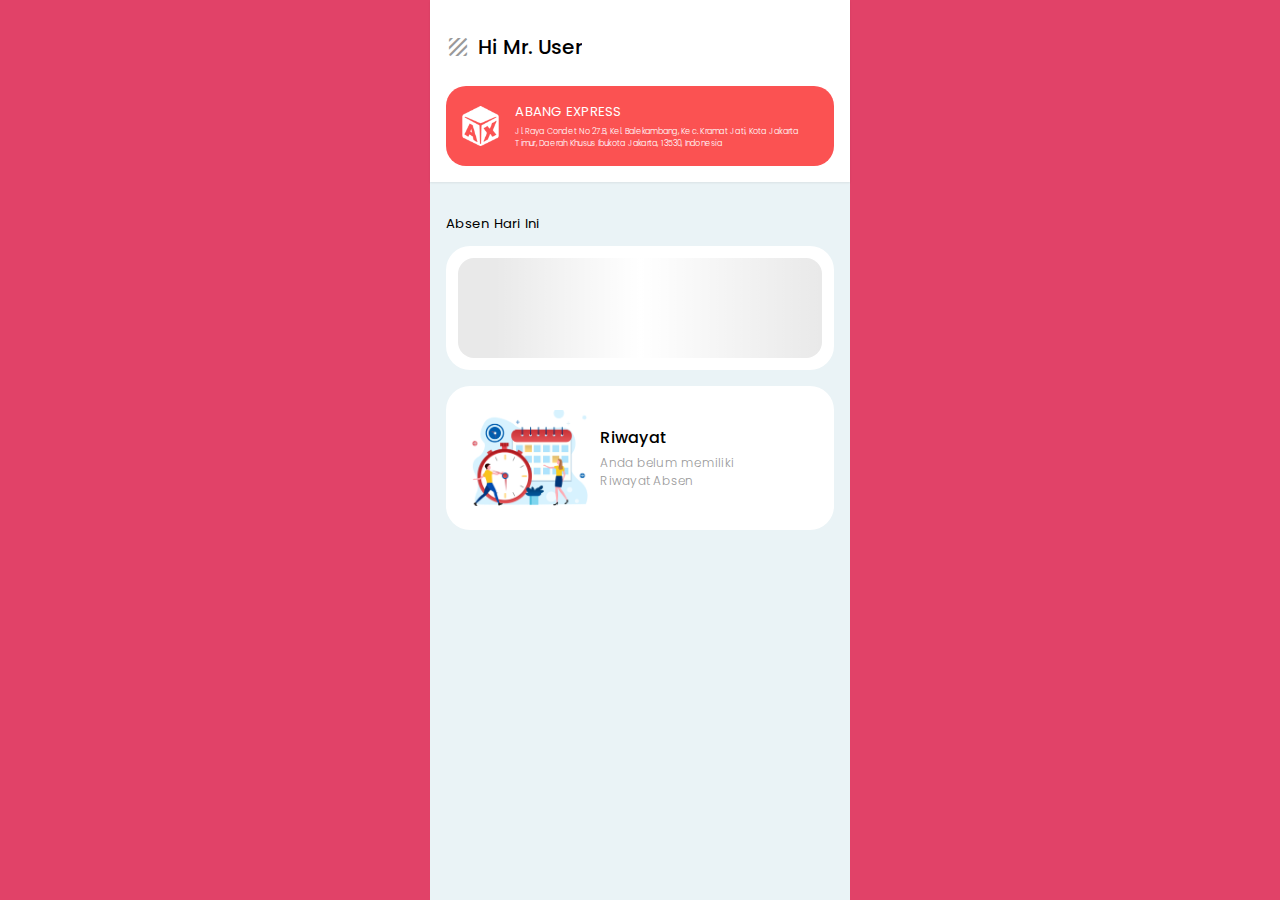
<file: index.html>
<!DOCTYPE html>
<html lang="en">
<head>
  <meta charset="UTF-8">
  <meta http-equiv="X-UA-Compatible" content="IE=edge">
  <meta name="viewport" content="width=device-width, initial-scale=1.0">
  <link rel="stylesheet" href="assets/css/home.min.css">
  <link rel="preconnect" href="https://fonts.googleapis.com">
  <link rel="preconnect" href="https://fonts.gstatic.com" crossorigin>
  <link href="https://fonts.googleapis.com/css2?family=Poppins:ital,wght@0,100;0,200;0,300;0,400;0,500;0,600;0,700;0,800;0,900;1,100;1,200;1,300;1,400;1,500;1,600;1,700;1,800;1,900&display=swap" rel="stylesheet">
  <link href="https://fonts.googleapis.com/icon?family=Material+Icons|Material+Icons+Outlined" rel="stylesheet">
  <title>Document</title>
</head>
<body>
  <main class="home">
    <section class="header">
      <div class="user">
        <button class="user__profile">
          <p class="micon">texture</p>
        </button>
        <p class="user__info">
          Hi <span class="user__gender">Mr</span>.
          <span class="user__name">User</span>
        </p>
      </div>
      <div class="company">
        <img class="company__logo" src="assets/logo/logo-ax.png" alt="company logo" />
        <div>
          <p class="company__name">ABANG EXPRESS</p>
          <p class="company__address">
            Jl. Raya Condet No 27.B, Kel. Balekambang, Kec. Kramat Jati, Kota Jakarta Timur,
            Daerah Khusus Ibukota Jakarta, 13530, Indonesia
          </p>
        </div>
      </div>
    </section>

    <section class="attendance">
      <section class="date">
        <p class="date__title">Absen Hari Ini</p>
        <p class="date__now"></p>
      </section>

      <section id="home-schedule" class="main">
        <section id="sch" class="schedule" data-status="loading">
          <div class="skeleton rounded"></div>
        </section>
      </section>

      <section class="history">
        <div class="history__empty">
          <img class="empty__illustration" src="/assets/images/i_calendar.png" alt="empty history illustration" />
          <div>
            <p class="empty__title">Riwayat</p>
            <p class="empty__text">
              Anda belum memiliki <br />
              Riwayat Absen
            </p>
          </div>
        </div>
      </section>
    </section>
  </main>

 

  <script
  src="https://code.jquery.com/jquery-3.6.1.slim.min.js"
  integrity="sha256-w8CvhFs7iHNVUtnSP0YKEg00p9Ih13rlL9zGqvLdePA="
  crossorigin="anonymous"></script>
  <script src="assets/js/home.js"></script>
  <script src="assets/js/models/schedule.js"></script>
  <script src="assets/js/plugins/alert.js"></script>
  <script src="assets/js/plugins/sidemenu/index.js"></script>
  <script src="assets/js/plugins/sidemenu/menuProfile.js"></script>
  <script src="assets/js/plugins/sidemenu/menuViewProfile.js"></script>
  <script src="assets/js/utilities/dateUtilities.js"></script>
  <script src="assets/js/utilities/numberUtilities.js"></script>
</body>
</html>
</file>
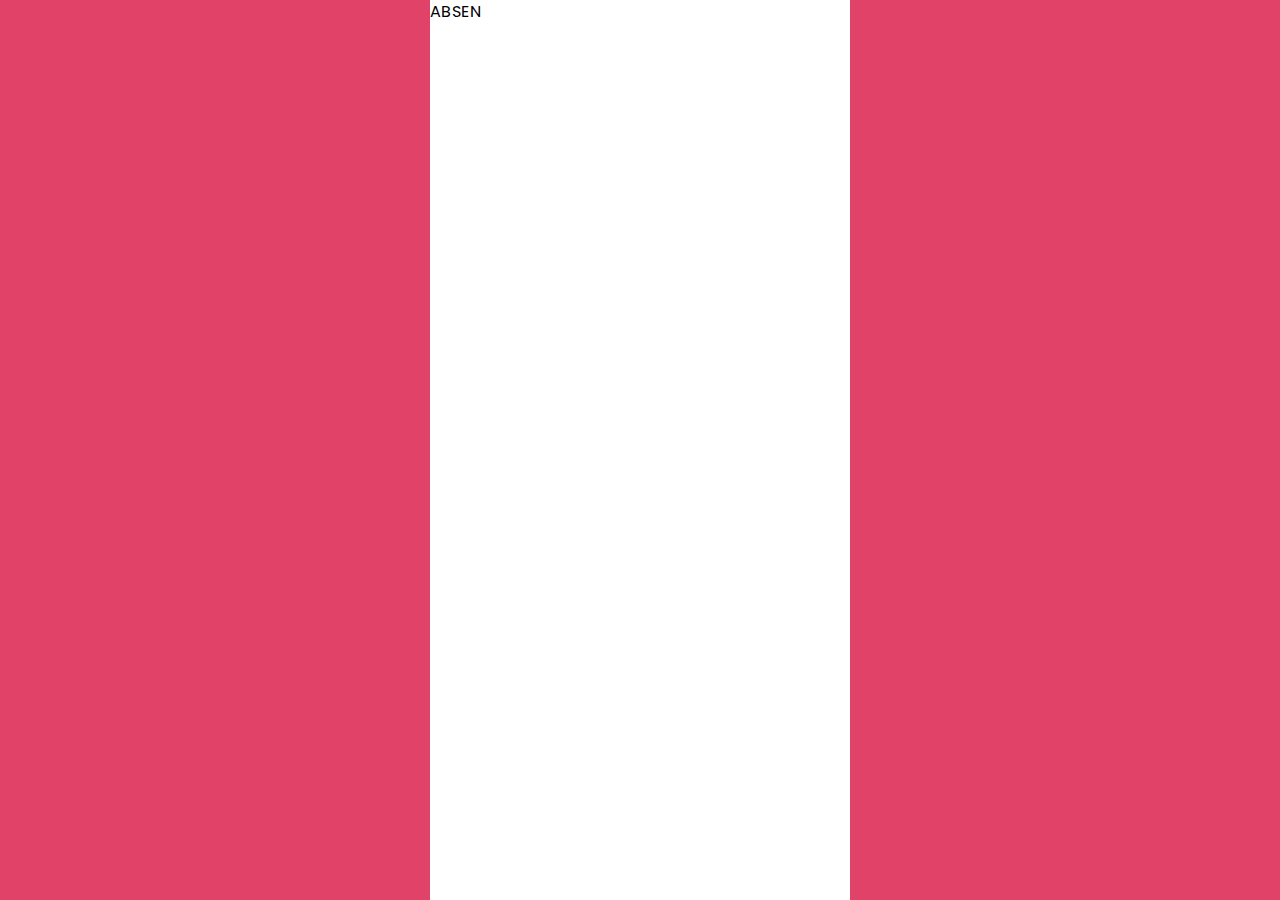
<file: absen.html>
<!DOCTYPE html>
<html lang="en">
<head>
  <meta charset="UTF-8">
  <meta http-equiv="X-UA-Compatible" content="IE=edge">
  <meta name="viewport" content="width=device-width, initial-scale=1.0">
  <link rel="stylesheet" href="assets/css/login.min.css">
  <link rel="preconnect" href="https://fonts.googleapis.com">
  <link rel="preconnect" href="https://fonts.gstatic.com" crossorigin>
  <link href="https://fonts.googleapis.com/css2?family=Poppins:ital,wght@0,100;0,200;0,300;0,400;0,500;0,600;0,700;0,800;0,900;1,100;1,200;1,300;1,400;1,500;1,600;1,700;1,800;1,900&display=swap" rel="stylesheet">
  <link href="https://fonts.googleapis.com/icon?family=Material+Icons" rel="stylesheet">
  <title>Absen</title>
</head>
<body>
  <main class="absen">ABSEN</main>
</body>
</html>
</file>
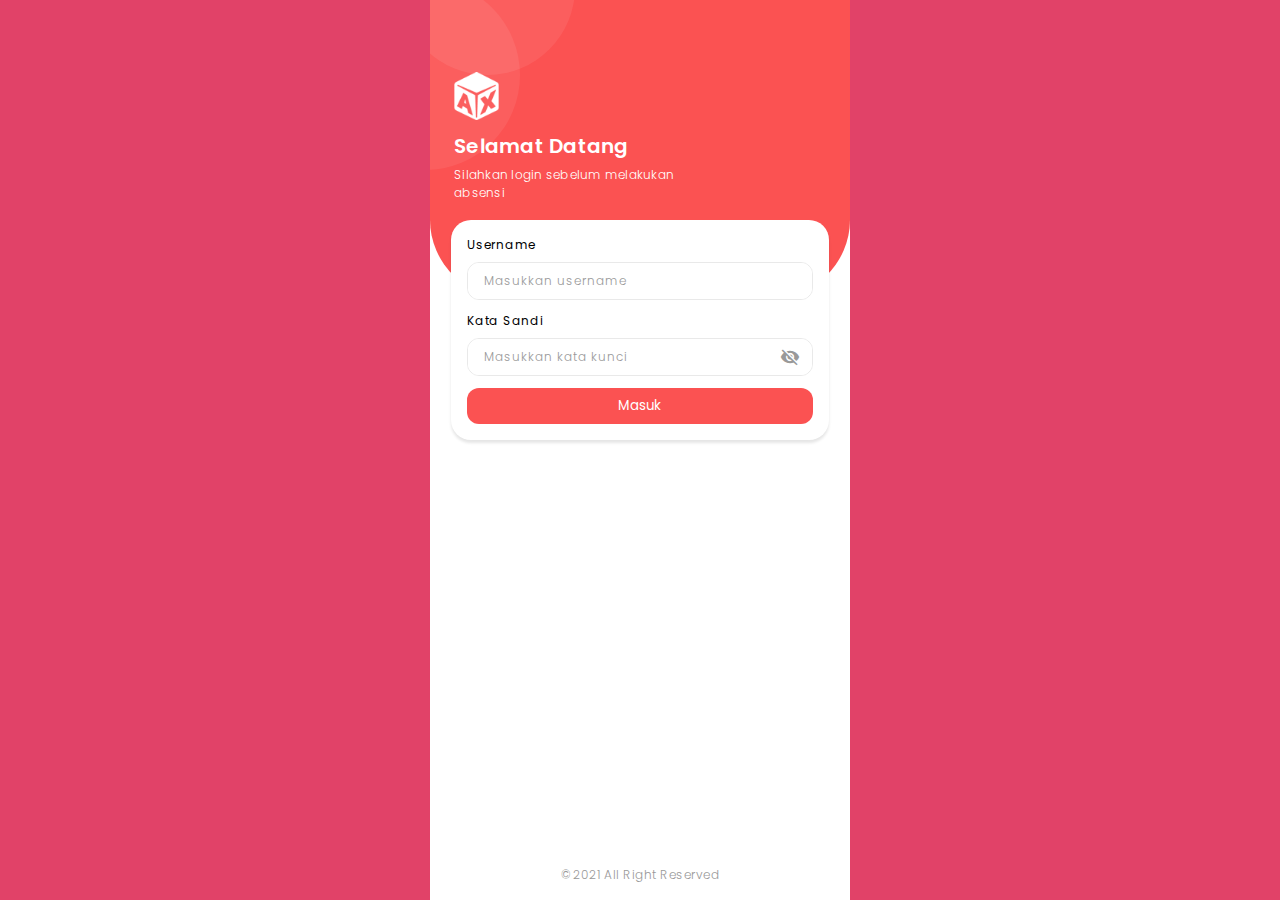
<file: login.html>
<!DOCTYPE html>
<html lang="en">
<head>
  <meta charset="UTF-8">
  <meta http-equiv="X-UA-Compatible" content="IE=edge">
  <meta name="viewport" content="width=device-width, initial-scale=1.0">
  <link rel="stylesheet" href="assets/css/login.min.css">
  <link rel="preconnect" href="https://fonts.googleapis.com">
  <link rel="preconnect" href="https://fonts.gstatic.com" crossorigin>
  <link href="https://fonts.googleapis.com/css2?family=Poppins:ital,wght@0,100;0,200;0,300;0,400;0,500;0,600;0,700;0,800;0,900;1,100;1,200;1,300;1,400;1,500;1,600;1,700;1,800;1,900&display=swap" rel="stylesheet">
  <link href="https://fonts.googleapis.com/icon?family=Material+Icons" rel="stylesheet">
  <title>Document</title>
</head>
<body>
  <main class="login">
    <section class="header">
      <img class="header__logo" src="assets/logo/logo-ax.png" alt="logo abang express" />
      <h1 class="header__title">Selamat Datang</h1>
      <p class="header__text">Silahkan login sebelum melakukan <br />absensi</p>
      <div class="header__bg"></div>
      <div class="header__accent"></div>
    </section>

    <form class="form">
      <div class="form__field" data-field="username">
        <label class="field__label" for="username">Username</label>
        <div class="field__input">
          <input type="text" name="username" placeholder="Masukkan username" />
        </div>
        <div class="field__error">
          <p>asdasd</p>
        </div>
      </div>
      <div class="form__field" data-field="password"> 
        <label class="field__label" for="password">Kata Sandi</label>
        <div class="field__input">
          <input type="password" name="password" placeholder="Masukkan kata kunci" />
          <button class="field__icon"><span class="micon">visibility_off</span></button>
        </div>
        <div class="field__error">
          <p>asdasd</p>
        </div>
      </div>
      <button class="form__submit">Masuk</button>
    </form>

    <section class="copyright">
      <p>
        &copy;<span>2021</span>
        All Right Reserved
      </p>
    </section>
  </main>

  <script
  src="https://code.jquery.com/jquery-3.6.1.slim.min.js"
  integrity="sha256-w8CvhFs7iHNVUtnSP0YKEg00p9Ih13rlL9zGqvLdePA="
  crossorigin="anonymous"></script>
  <script src="assets/js/login.js"></script>
  <script src="assets/js/utilities/validation.js"></script>
  <script src="assets/js/plugins/alert.js"></script>
</body>
</html>
</file>
<file: assets/css/home.min.css>
*{margin:0;padding:0;box-sizing:border-box;line-height:1.5;letter-spacing:.25px}html{background-color:#e14268;font-size:16px;width:100%;min-height:100%;font-family:"Poppins",sans-serif}body{position:absolute;top:0;left:50%;min-height:100%;transform:translateX(-50%);max-width:420px;width:100%;margin:0 auto;background-color:#fff}input:focus{outline:none}button{font-family:"Poppins",sans-serif;background-color:rgba(0,0,0,0);border:none;cursor:pointer}.micon{font-weight:normal;font-style:normal;font-size:24px;display:inline-block;line-height:1;text-transform:none;letter-spacing:normal;word-wrap:normal;white-space:nowrap;direction:ltr;-webkit-font-smoothing:antialiased;text-rendering:optimizeLegibility;-moz-osx-font-smoothing:grayscale;font-feature-settings:"liga";font-family:"Material Icons"}.micon-o{font-weight:normal;font-style:normal;font-size:24px;display:inline-block;line-height:1;text-transform:none;letter-spacing:normal;word-wrap:normal;white-space:nowrap;direction:ltr;-webkit-font-smoothing:antialiased;text-rendering:optimizeLegibility;-moz-osx-font-smoothing:grayscale;font-feature-settings:"liga";font-family:"Material Icons Outlined"}.alert{position:absolute;top:-10%;left:50%;transition:.5s;transform:translateX(-50%);width:90%;opacity:0;z-index:1000}.alert.show{opacity:1;top:20%}.alert__box{display:flex;align-items:center;border-radius:.5rem;overflow:hidden;padding:.5rem .5rem;color:#fff;border-style:solid;border-width:1px}.alert__box.error{background-color:#fb5252;border:none}.alert__box.success{background-color:#108f96;border:none}.alert__box.info{background-color:#fff;color:#999;border-color:#999}.alert__box.info .alert__close span.micon{color:#999}.alert__icon{font-size:1rem}.alert__content{flex:1;font-size:.75rem;margin:0 .75rem}.alert__close{display:flex;justify-content:center;align-items:center}.alert__close span.micon{font-size:.75rem;color:#fff}.skeleton{position:relative;display:block;width:100%;height:100%;background-color:#e9e9e9;overflow:hidden}.skeleton.rounded{border-radius:1rem}.skeleton::after{position:absolute;top:0;left:0;width:100%;height:100%;background-image:linear-gradient(90deg, transparent 10%, #fff 50%, transparent 100%);background-size:100%;-webkit-animation:shimmer .8s infinite linear;animation:shimmer .8s infinite linear;content:""}@-webkit-keyframes shimmer{0%{transform:translateX(-100%)}100%{transform:translateX(100%)}}@keyframes shimmer{0%{transform:translateX(-100%)}100%{transform:translateX(100%)}}.side-menu{position:absolute;top:0;left:0;width:100%;height:100%;display:flex;flex-direction:column;background-color:#eaf3f6;transform:translateX(-100%);transition:all .3s cubic-bezier(0.785, 0.135, 0.15, 0.86)}.side-menu.show{transform:translateX(0)}.side-menu .header{position:relative;background-color:#fff;padding:1rem;box-shadow:0 1px 10px rgba(0,0,0,.125)}.side-menu .header .header__close{position:absolute;color:#fb5252}.side-menu .header .header__title{width:100%;text-align:center}.side-menu .body{flex:1;width:100%;height:100%}.side-menu .menu-profile{height:100%;width:0;overflow:hidden;opacity:0;transition:.2s ease-in-out}.side-menu .menu-profile.show{width:100%;opacity:1}.side-menu .menu-profile .user{background-color:#fff;padding:1rem}.side-menu .menu-profile .user__card{display:flex;align-items:center}.side-menu .menu-profile .user__avatar{height:5rem;width:5rem;border-radius:100%;overflow:hidden;margin-right:1rem}.side-menu .menu-profile .user__edit{font-family:"Poppins",sans-serif;color:#fb5252}.side-menu .menu-profile .user__attendance{margin-top:1.5rem;border-radius:.75rem;display:inline-block;padding:.75rem 1rem;background-color:rgba(251,82,82,.125);font-size:.875rem;color:#fb5252;width:100%;text-align:center;text-decoration:none}.side-menu .menu-profile .menu{margin-top:.5rem;background-color:#fff;padding:1rem;height:100%}.side-menu .menu-profile .menu__title{font-size:.875rem}.side-menu .menu-profile .menu__list{margin-top:.75rem;list-style:none}.side-menu .menu-profile .menu__list .item{width:100%;display:flex;align-items:center;justify-content:space-between;padding:1rem 0;font-family:"Popping",sans-serif;font-weight:300;font-size:.875rem;color:#000;border-bottom:1px solid #e9e9e9}.side-menu .menu-profile .menu__list .item .micon,.side-menu .menu-profile .menu__list .item .micon-o{color:#fb5252}.side-menu .menu-profile .menu__list .item__wrapper{display:flex;align-items:center}.side-menu .menu-profile .menu__list .item__title,.side-menu .menu-profile .menu__list .item__logout{margin-left:.75rem}.side-menu .menu-profile .menu__list .item__info{color:#999;font-size:.675rem}.side-menu .menu-profile .menu__list .item__logout{color:#fb5252;font-weight:500}.side-menu .menu-viewprofile{height:100%;width:0;opacity:0;overflow:hidden;transition:.2s ease-in-out;background-color:#f9f9f9}.side-menu .menu-viewprofile.show{width:100%;opacity:1}.side-menu .menu-viewprofile .avatar{padding:1rem;background-color:#fff}.side-menu .menu-viewprofile .avatar__image{display:block;height:4rem;width:4rem;overflow:hidden;border-radius:100%;margin:0 auto}.side-menu .menu-viewprofile .detail{padding:0 1rem;margin:1.5rem 0;list-style:none}.side-menu .menu-viewprofile .detail__item{display:flex}.side-menu .menu-viewprofile .detail__item:not(:first-of-type){margin-top:1rem}.side-menu .menu-viewprofile .detail__item.done .micon{color:#76ba76}.side-menu .menu-viewprofile .detail__item .micon{font-size:1.25rem;color:#e6e4e4;margin-right:1rem}.side-menu .menu-viewprofile .detail__item h4{font-family:sans-serif;font-size:.75rem;letter-spacing:.5px;font-weight:300;color:#b3acac}.side-menu .menu-viewprofile .detail__item p.info{margin-top:.375rem;font-size:.875rem;font-weight:300}.side-menu .menu-viewprofile .disclaimer{padding:0 1rem}.side-menu .menu-viewprofile .disclaimer p{font-weight:300;font-size:.675rem;border-radius:.75rem;padding:1rem;background-color:#edeef3}.side-menu .menu-viewprofile .disclaimer p strong{font-weight:600}.side-menu .menu-viewprofile .action{padding:0 1rem;margin-top:.5rem}.side-menu .menu-viewprofile .action__edit{padding:.5rem;border-radius:.75rem;width:100%;color:#fff;background-color:#fb5252}.schedule[data-status=loading]{position:relative;height:100px}.schedule[data-status=start] .title{font-size:.825rem;font-weight:500}.schedule[data-status=start] .time{display:flex;justify-content:space-between;margin-top:.75rem}.schedule[data-status=start] .time [data-type=start] .detail{justify-content:flex-start;color:#108f96}.schedule[data-status=start] .time [data-type=end] .title{text-align:right}.schedule[data-status=start] .time [data-type=end] .detail{justify-content:flex-end;color:#fb5252}.schedule[data-status=start] .time .title{font-size:.675rem;font-weight:300;color:#999;margin-bottom:.25rem}.schedule[data-status=start] .time .detail{display:flex;align-items:center}.schedule[data-status=start] .time .detail em.micon{font-size:.75rem;color:#999;margin-right:.25rem}.schedule[data-status=start] .time .detail .hour{font-size:.875rem}.schedule[data-status=start] .action{padding:.75rem;margin-top:.75rem;background-color:#ffd3da;color:#fb5252;font-size:.75rem;width:100%;border-radius:.75rem;font-weight:500}.schedule[data-status=start] .action:disabled{background-color:#e9e9e9;color:#999}.schedule[data-status=end]{padding:.5rem}.schedule[data-status=end] .divider{margin:1rem 0;border-top:2px solid #e9e9e9}.schedule[data-status=end] .checkin .head{display:flex;justify-content:space-between;align-items:center}.schedule[data-status=end] .checkin .head__title{font-size:.875rem;letter-spacing:-0.2px;font-weight:500;color:#108f96}.schedule[data-status=end] .checkin .head__checkin{font-size:.75rem;color:#fff;padding:.175rem .5rem;border-radius:.5rem}.schedule[data-status=end] .checkin .body{display:flex;justify-content:space-between;align-items:center}.schedule[data-status=end] .checkin .body__container{margin-top:.5rem}.schedule[data-status=end] .checkin .body__container .title{font-weight:300;font-size:.75rem;color:#999;margin-bottom:.25rem}.schedule[data-status=end] .checkin .body__container .detail{display:flex;align-items:center}.schedule[data-status=end] .checkin .body__container .detail em.micon{font-size:.875rem;color:#999;margin-right:.325rem}.schedule[data-status=end] .checkin .body__container .detail .hour{font-size:.875rem;line-height:1}.schedule[data-status=end] .checkin .body__container[data-type=result] .detail{justify-content:flex-end}.schedule[data-status=end] .checkin[data-status=ontime] #sch-checkin-status{background-color:#108f96}.schedule[data-status=end] .checkin[data-status=ontime] #sch-checkin-result{color:#108f96}.schedule[data-status=end] .checkin[data-status=late] #sch-checkin-status{background-color:#fb5252}.schedule[data-status=end] .checkin[data-status=late] #sch-checkin-result{color:#fb5252}.schedule[data-status=end] .checkout .head{display:flex;justify-content:space-between;align-items:center}.schedule[data-status=end] .checkout .head__title{font-size:.875rem;letter-spacing:-0.2px;font-weight:500;color:#fb5252}.schedule[data-status=end] .checkout .body{display:flex;justify-content:space-between;align-items:center}.schedule[data-status=end] .checkout .body__container{margin-top:.5rem}.schedule[data-status=end] .checkout .body__container .title{font-weight:300;font-size:.75rem;color:#999;margin-bottom:.25rem}.schedule[data-status=end] .checkout .body__container .detail{display:flex;align-items:center}.schedule[data-status=end] .checkout .body__container .detail em.micon{font-size:.875rem;color:#999;margin-right:.325rem}.schedule[data-status=end] .checkout .body__container .detail .hour{font-size:.875rem;line-height:1;color:#fb5252}.schedule[data-status=end] .checkout .body__container[data-type=result] .detail{justify-content:flex-end}.schedule[data-status=end] .action{padding:.75rem;margin-top:.75rem;background-color:#ffd3da;color:#fb5252;font-size:.75rem;width:100%;border-radius:.75rem;font-weight:500}.schedule[data-status=end] .action:disabled{background-color:#e9e9e9;color:#999}body{background-color:#eaf3f6}.home .header{padding:2rem 1rem 1rem 1rem;background-color:#fff;box-shadow:0 1px 2px rgba(0,0,0,.075)}.home .header .user{display:flex;align-items:center}.home .header .user__profile{display:flex;justify-content:center;align-items:center;color:#999}.home .header .user__info{font-size:1.25rem;font-weight:500;margin-left:.5rem;white-space:nowrap;overflow:hidden;text-overflow:ellipsis}.home .header .company{display:flex;align-items:center;margin-top:1.5rem;border-radius:1.25rem;background-color:#fb5252;padding:1rem;width:100%}.home .header .company__logo{height:2.5rem;margin-right:1rem}.home .header .company__name{font-size:.825rem;color:#fff}.home .header .company__address{font-size:.5rem;font-weight:300;color:#fff;margin-top:.25rem}.home .attendance{padding:1rem}.home .attendance .date{display:flex;align-items:center;justify-content:space-between;margin-top:1rem;font-size:.825rem}.home .attendance .date__now{color:#999;font-weight:300}.home .attendance .main{background-color:#fff;border-radius:1.5rem;padding:.75rem;position:relative;margin-top:.75rem}.home .attendance .history{background-color:#fff;border-radius:1.5rem;padding:.75rem;min-height:100px;margin-top:1rem}.home .attendance .history__loading{height:100px}.home .attendance .history__empty{display:flex;align-items:center;padding:.75rem}.home .attendance .history__empty .empty__illustration{height:6rem;margin-right:.75rem}.home .attendance .history__empty .empty__title{font-weight:500}.home .attendance .history__empty .empty__text{margin-top:.25rem;font-size:.75rem;font-weight:300;color:#999}/*# sourceMappingURL=home.min.css.map */
</file>
<file: assets/css/login.min.css>
*{margin:0;padding:0;box-sizing:border-box;line-height:1.5;letter-spacing:.25px}html{background-color:#e14268;font-size:16px;width:100%;min-height:100%;font-family:"Poppins",sans-serif}body{position:absolute;top:0;left:50%;min-height:100%;transform:translateX(-50%);max-width:420px;width:100%;margin:0 auto;background-color:#fff}input:focus{outline:none}button{font-family:"Poppins",sans-serif;background-color:rgba(0,0,0,0);border:none;cursor:pointer}.micon{font-weight:normal;font-style:normal;font-size:24px;display:inline-block;line-height:1;text-transform:none;letter-spacing:normal;word-wrap:normal;white-space:nowrap;direction:ltr;-webkit-font-smoothing:antialiased;text-rendering:optimizeLegibility;-moz-osx-font-smoothing:grayscale;font-feature-settings:"liga";font-family:"Material Icons"}.micon-o{font-weight:normal;font-style:normal;font-size:24px;display:inline-block;line-height:1;text-transform:none;letter-spacing:normal;word-wrap:normal;white-space:nowrap;direction:ltr;-webkit-font-smoothing:antialiased;text-rendering:optimizeLegibility;-moz-osx-font-smoothing:grayscale;font-feature-settings:"liga";font-family:"Material Icons Outlined"}.alert{position:absolute;top:-10%;left:50%;transition:.5s;transform:translateX(-50%);width:90%;opacity:0;z-index:1000}.alert.show{opacity:1;top:20%}.alert__box{display:flex;align-items:center;border-radius:.5rem;overflow:hidden;padding:.5rem .5rem;color:#fff;border-style:solid;border-width:1px}.alert__box.error{background-color:#fb5252;border:none}.alert__box.success{background-color:#108f96;border:none}.alert__box.info{background-color:#fff;color:#999;border-color:#999}.alert__box.info .alert__close span.micon{color:#999}.alert__icon{font-size:1rem}.alert__content{flex:1;font-size:.75rem;margin:0 .75rem}.alert__close{display:flex;justify-content:center;align-items:center}.alert__close span.micon{font-size:.75rem;color:#fff}.login{position:relative}.login .header{position:relative;padding:72px 1.5rem 1.5rem 1.5rem;overflow:hidden;height:300px}.login .header__logo{height:3rem}.login .header__title{font-weight:600;font-size:1.25rem;color:#fff;margin-top:.25rem}.login .header__text{color:#fff;font-weight:300;font-size:.75rem;margin-top:.3rem}.login .header__bg{z-index:-1;position:absolute;top:0;left:0;width:100%;height:200px;background-color:#fb5252}.login .header__bg::after{content:"";position:absolute;bottom:-100px;left:0;width:100%;height:100px;background-color:#fb5252;display:block;border-radius:0 0 20% 20%/0 0 80% 80%}.login .header__accent{position:absolute;top:-100px;left:-30px;height:175px;width:175px;background-color:rgba(255,255,255,.075);border-radius:100%}.login .header__accent::after{position:absolute;top:80px;left:-70px;display:block;height:190px;width:190px;background-color:rgba(255,255,255,.075);border-radius:100%;opacity:1;content:""}.login .form{box-shadow:0 3px 3px rgba(0,0,0,.1);max-width:90%;margin:0 auto;margin-top:-80px;border-radius:1.25rem;background-color:#fff;padding:1rem}.login .form__submit{margin-top:.75rem;border-radius:12px;border:none;padding:.5rem 1rem;color:#fff;width:100%;background-color:#fb5252}.login .form__submit:disabled{background-color:#999}.login .form__field.error .field__input{border-color:red}.login .form__field.error .field__error{opacity:1;transition:.5s ease-in-out;max-height:500px}.login .form__field:not(:first-of-type){margin-top:.75rem}.login .form .field__label{font-size:.75rem;letter-spacing:.75px;display:block;margin-bottom:.5rem}.login .form .field__input{position:relative;border:1px solid #e9e9e9;width:100%;border-radius:.75rem;overflow:hidden}.login .form .field__input input{border:none;width:100%;height:100%;padding:.5rem 1rem;font-family:"Poppins",sans-serif}.login .form .field__input input::-moz-placeholder{font-family:"Poppins",sans-serif;font-size:.75rem;font-weight:300;letter-spacing:1px;color:#999}.login .form .field__input input:-ms-input-placeholder{font-family:"Poppins",sans-serif;font-size:.75rem;font-weight:300;letter-spacing:1px;color:#999}.login .form .field__input input::placeholder{font-family:"Poppins",sans-serif;font-size:.75rem;font-weight:300;letter-spacing:1px;color:#999}.login .form .field__input button{position:absolute;top:50%;right:.75rem;transform:translateY(-50%);display:flex;align-items:center;justify-content:center;border:none;background:rgba(0,0,0,0)}.login .form .field__input button span.micon{font-size:1.25rem;color:#999}.login .form .field__error{max-height:0;overflow:hidden;transition:.5s ease-in-out;opacity:0}.login .form .field__error p{padding:.5rem 0;font-size:.75rem;color:#fb5252}.login .copyright{position:fixed;bottom:1rem;left:0;width:100%}.login .copyright p{text-align:center;font-size:.75rem;color:#999;letter-spacing:.5px;font-weight:300}/*# sourceMappingURL=login.min.css.map */
</file>
